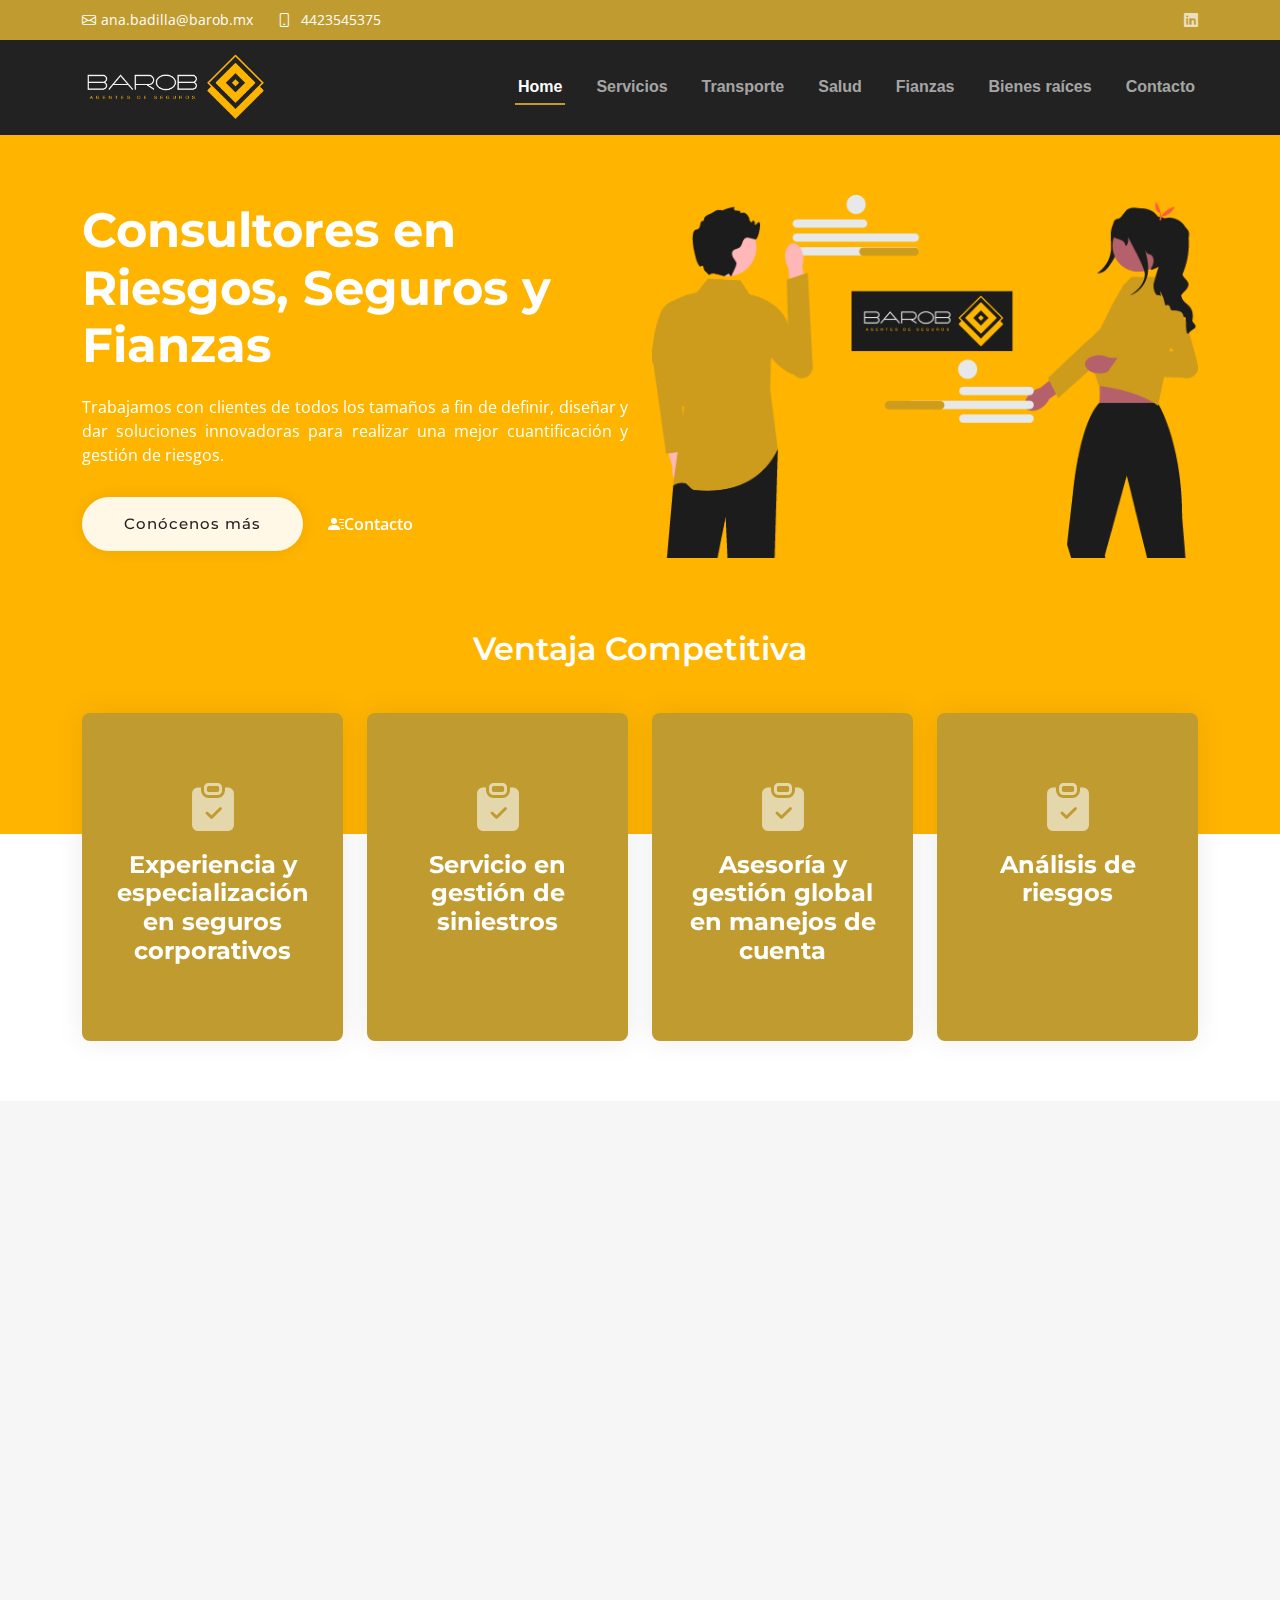
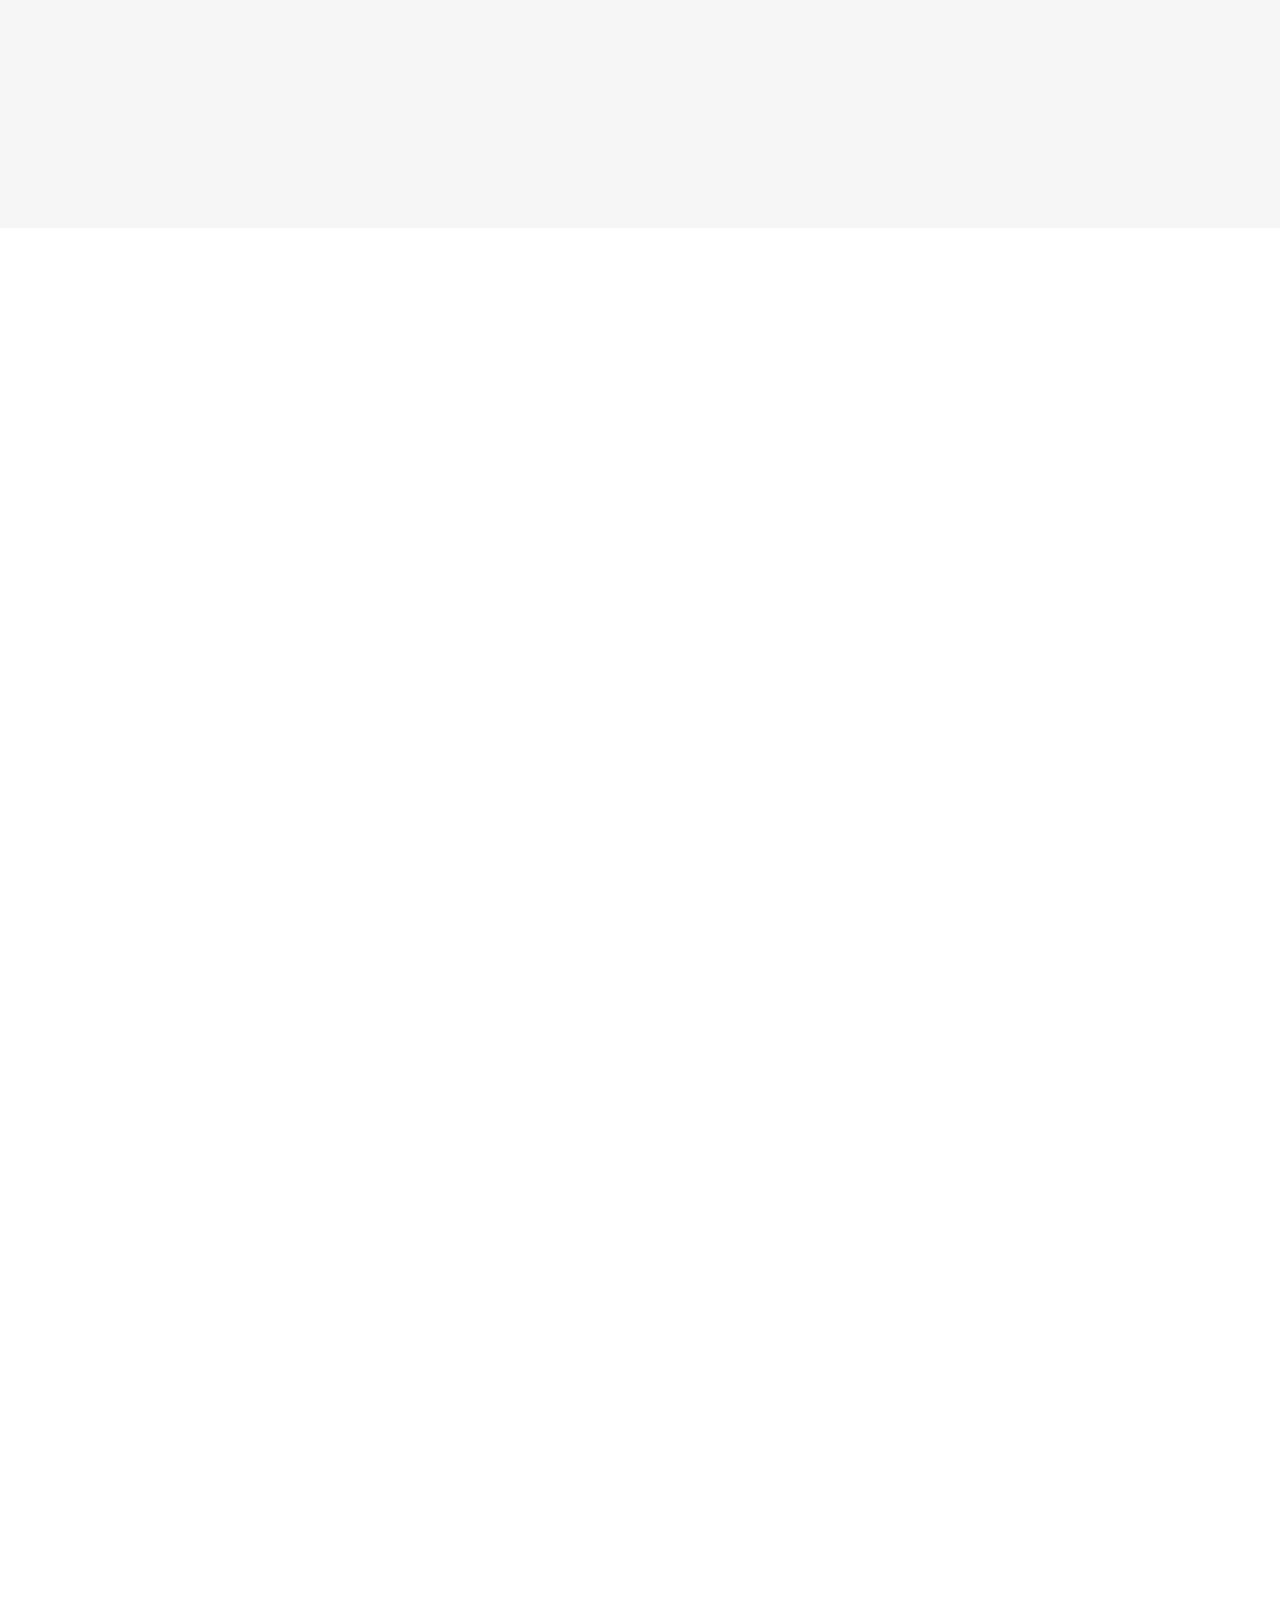
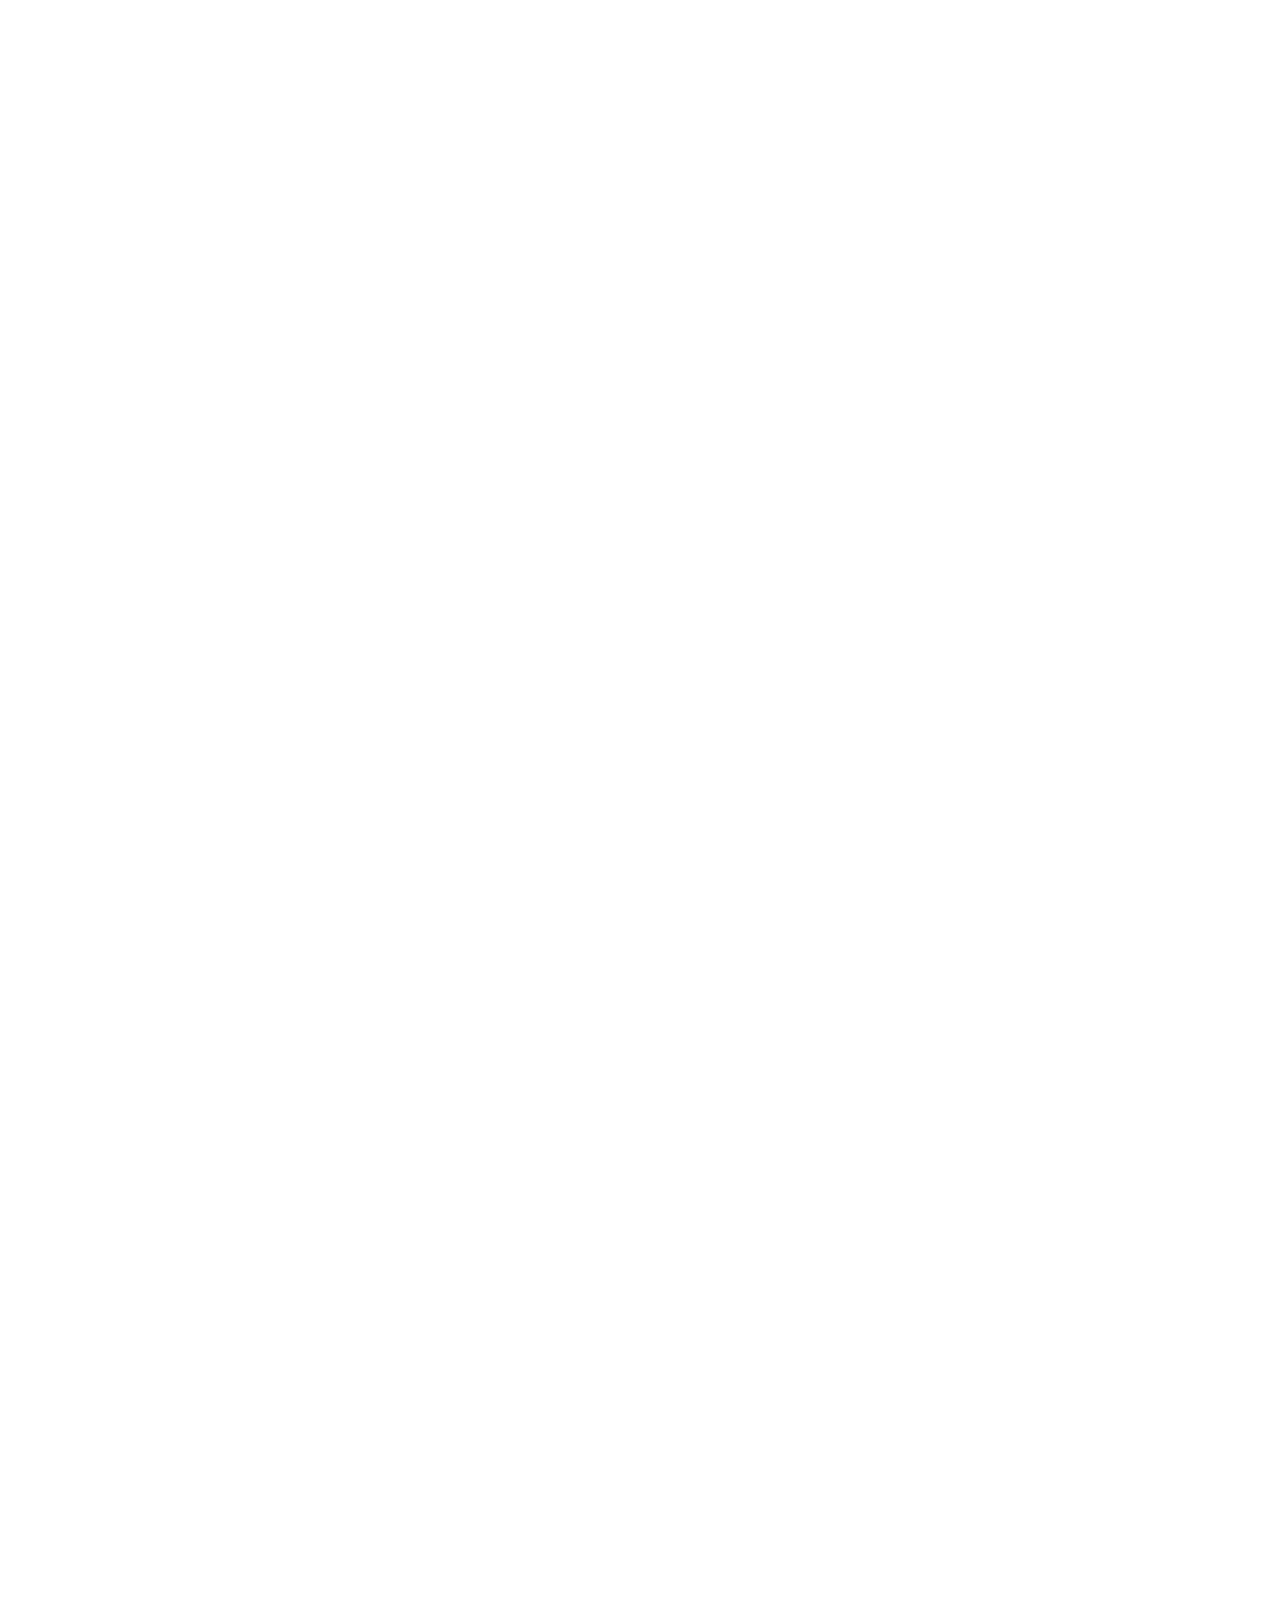
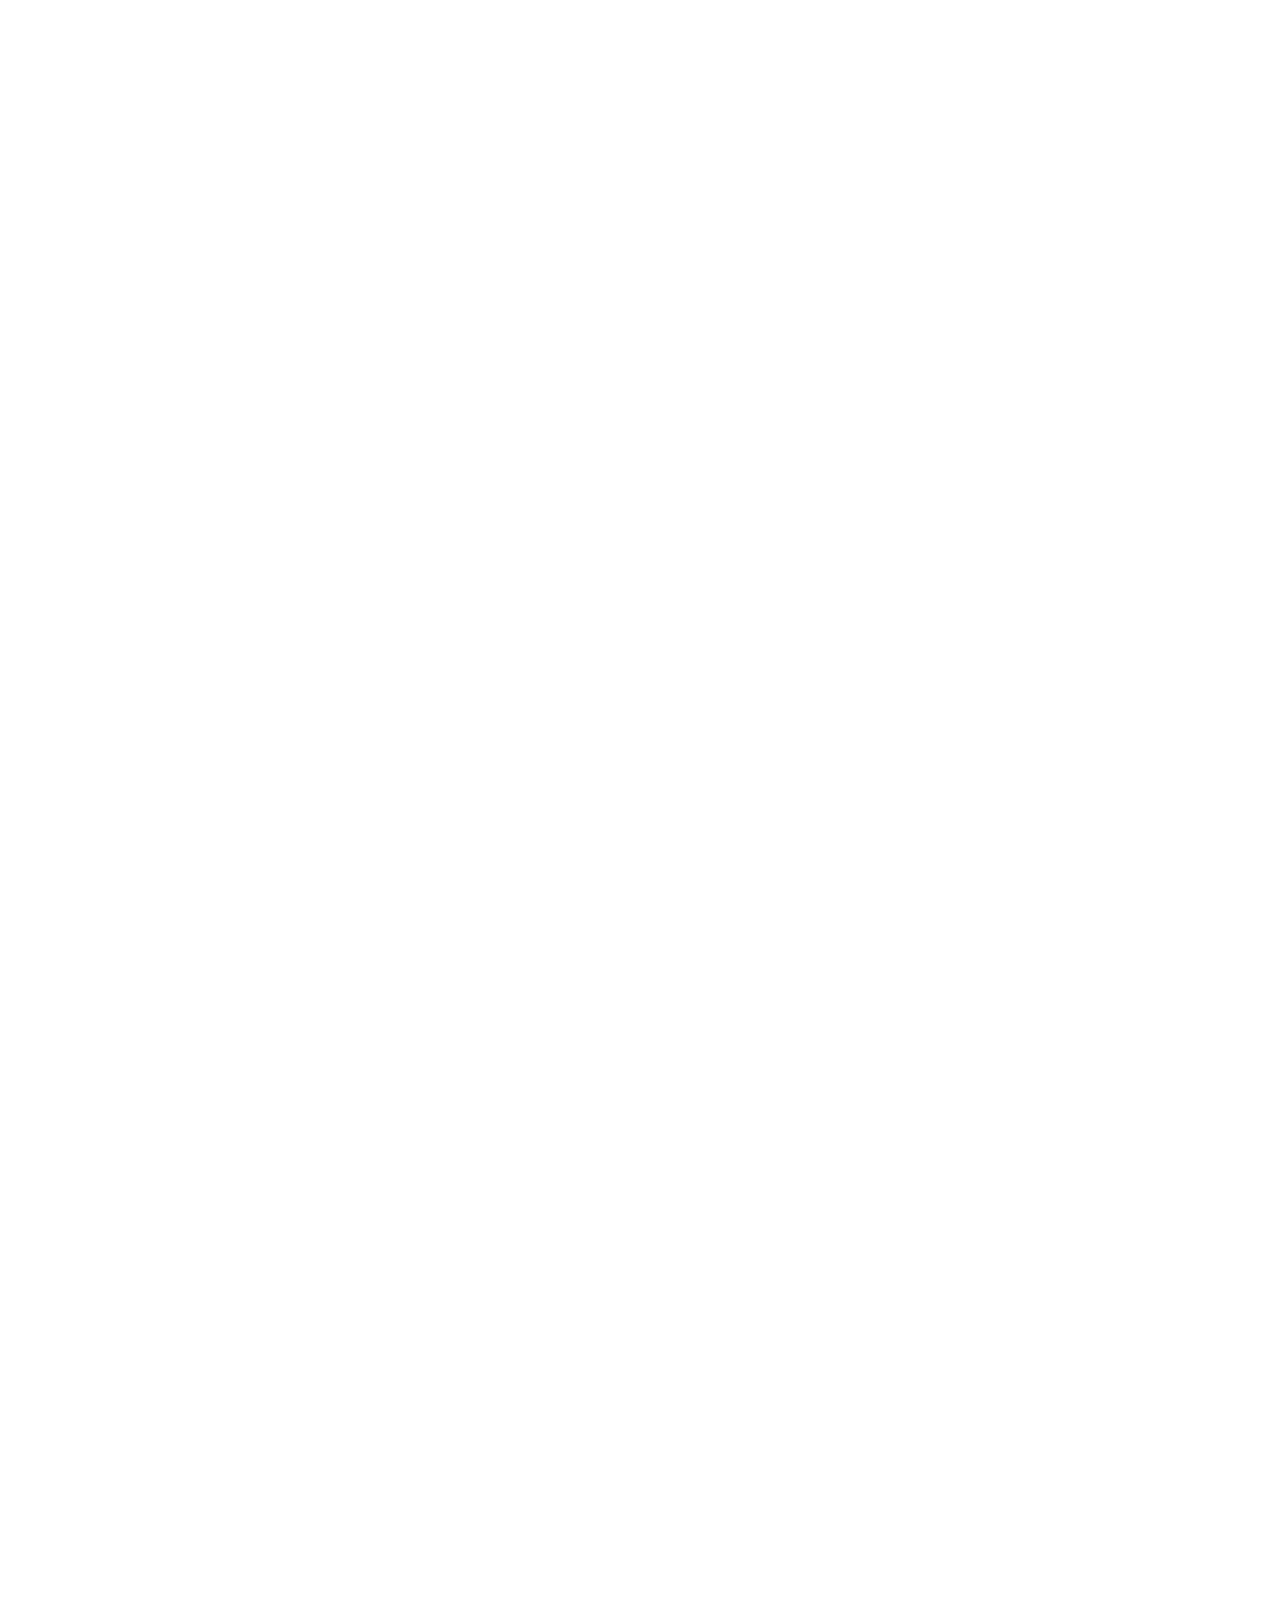
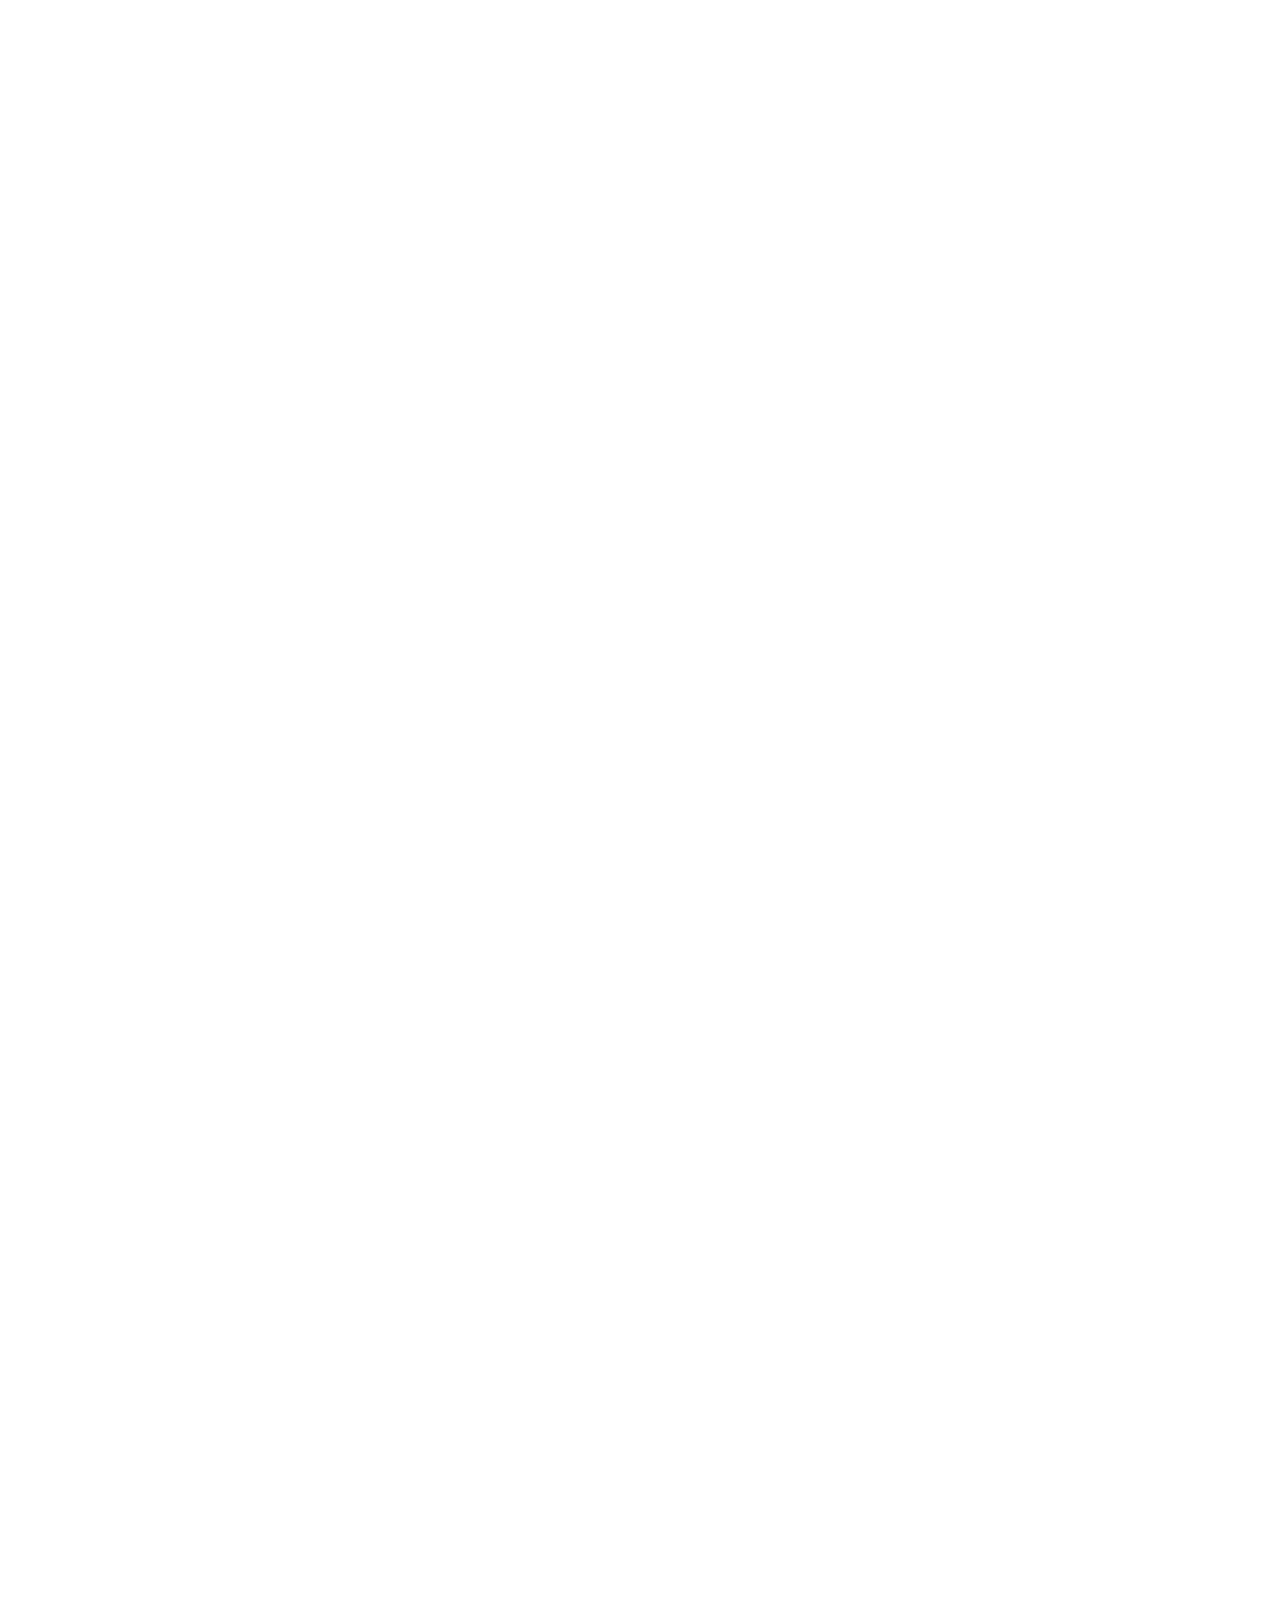
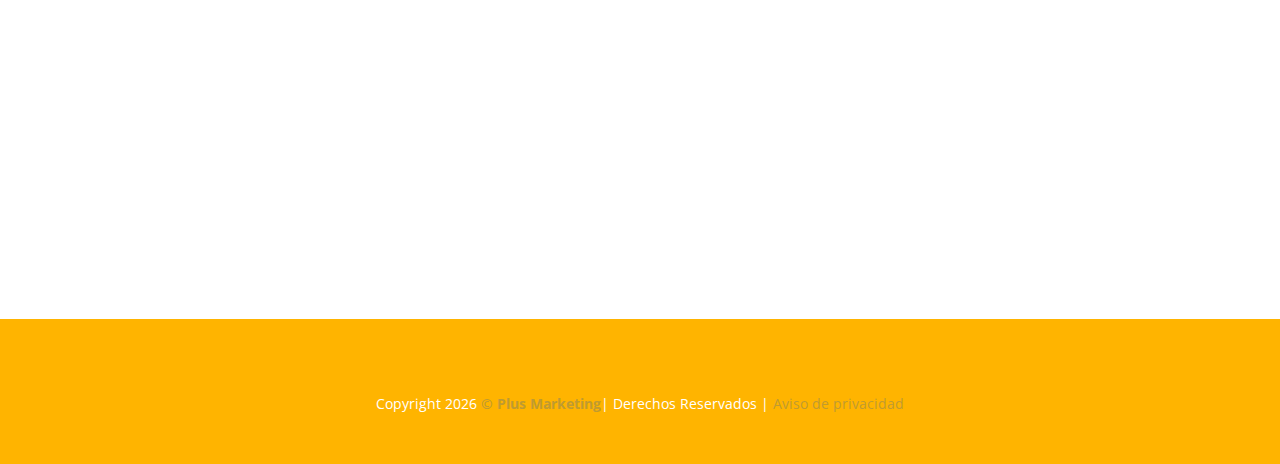
<file: index.html>
<!DOCTYPE html>
<html lang="es">
  <head>
    <meta charset="utf-8" />
    <meta content="width=device-width, initial-scale=1.0" name="viewport" />

    <title>Barob | Agentes de Seguros</title>
    <meta
      content="Consultores en Riesgos, Corredores de Seguros y Fianzas"
      name="description"
    />
    <meta content="Seguros, Fianzas, Corredores de Seguros" name="keywords" />

    <!-- Favicons -->
    <link href="assets/img/barot-favicon.png" rel="icon" />
    <link href="assets/img/barot-apple-favicon.png" rel="apple-touch-icon" />

    <!-- Google Fonts -->
    <link rel="preconnect" href="https://fonts.googleapis.com" />
    <link rel="preconnect" href="https://fonts.gstatic.com" crossorigin />
    <link
      href="https://fonts.googleapis.com/css2?family=Open+Sans:ital,wght@0,300;0,400;0,500;0,600;0,700;1,300;1,400;1,600;1,700&family=Montserrat:ital,wght@0,300;0,400;0,500;0,600;0,700;1,300;1,400;1,500;1,600;1,700&family=Raleway:ital,wght@0,300;0,400;0,500;0,600;0,700;1,300;1,400;1,500;1,600;1,700&display=swap"
      rel="stylesheet"
    />

    <!-- Vendor CSS Files -->
    <link
      href="assets/vendor/bootstrap/css/bootstrap.min.css"
      rel="stylesheet"
    />
    <link
      href="assets/vendor/bootstrap-icons/bootstrap-icons.css"
      rel="stylesheet"
    />
    <link href="assets/vendor/aos/aos.css" rel="stylesheet" />
    <link
      href="assets/vendor/glightbox/css/glightbox.min.css"
      rel="stylesheet"
    />
    <link href="assets/vendor/swiper/swiper-bundle.min.css" rel="stylesheet" />

    <!-- Template Main CSS File -->
    <link href="assets/css/main.css" rel="stylesheet" />

    <!-- =======================================================
  * Template Name: Impact - v1.1.0
  * Template URL: https://bootstrapmade.com/impact-bootstrap-business-website-template/
  * Author: BootstrapMade.com
  * License: https://bootstrapmade.com/license/
  ======================================================== -->
  </head>

  <body>
    <!-- ======= Header ======= -->
    <section id="topbar" class="topbar d-flex align-items-center">
      <div
        class="container d-flex justify-content-center justify-content-md-between"
      >
        <div class="contact-info d-flex align-items-center">
          <i class="bi bi-envelope d-flex align-items-center"
            ><a href="mailto:ana.badilla@barob.mx">ana.badilla@barob.mx</a></i
          >
          <i class="bi bi-phone d-flex align-items-center ms-4"
            ><span><a href="tel:4423545375">4423545375</a> </span></i
          >
        </div>
        <div class="social-links d-none d-md-flex align-items-center">
          <a
            href="https://www.linkedin.com/in/ana-paula-badilla-robledo-55043aa6/"
            target="_blank"
            class="linkedin"
            ><i class="bi bi-linkedin"></i
          ></a>
        </div>
      </div>
    </section>
    <!-- End Top Bar -->

    <header id="header" class="header d-flex align-items-center">
      <div
        class="container-fluid container-xl d-flex align-items-center justify-content-between"
      >
        <a href="index.html" class="logo d-flex align-items-center">
          <!-- Uncomment the line below if you also wish to use an image logo -->
          <img src="assets/img/barot-logo.png" alt="Logotipo de Barot" />
        </a>
        <!-- MENÚ -->
        <nav id="navbar" class="navbar">
          <ul>
            <li><a href="#hero">Home</a></li>
            <li><a href="#services">Servicios</a></li>
            <li><a href="#faq">Transporte</a></li>
            <li><a href="#testimonials">Salud</a></li>
            <li><a href="#about">Fianzas</a></li>
            <li><a href="#bienes-raices-construccion">Bienes raíces</a></li>
            <li><a href="#contact">Contacto</a></li>
          </ul>
        </nav>
        <!-- .navbar -->

        <i class="mobile-nav-toggle mobile-nav-show bi bi-list"></i>
        <i class="mobile-nav-toggle mobile-nav-hide d-none bi bi-x"></i>
      </div>
    </header>
    <!-- End Header -->
    <!-- End Header -->

    <!-- ======= Hero Section ======= -->
    <section id="hero" class="hero">
      <div class="container position-relative">
        <div class="row gy-5" data-aos="fade-in">
          <div
            class="col-lg-6 order-2 order-lg-1 d-flex flex-column justify-content-center text-center text-lg-start"
          >
            <h1>Consultores en Riesgos, <span>Seguros y Fianzas</span></h1>
            <p class="justify-text">
              Trabajamos con clientes de todos los tamaños a fin de definir,
              diseñar y dar soluciones innovadoras para realizar una mejor
              cuantificación y gestión de riesgos.
            </p>
            <div class="d-flex justify-content-center justify-content-lg-start">
              <a href="#about" class="btn-get-started">Conócenos más</a>
              <a
                href="#contact"
                class="btn-watch-video d-flex align-items-center"
                ><i class="bi bi-person-lines-fill"></i><span>Contacto</span></a
              >
            </div>
          </div>
          <div class="col-lg-6 order-1 order-lg-2">
            <!-- Imagen  -->
            <img
              src="assets/img/hero-img.png"
              class="img-fluid"
              alt=""
              data-aos="zoom-out"
              data-aos-delay="100"
            />
          </div>
        </div>
      </div>

      <div class="icon-boxes position-relative">
        <div class="container position-relative">
          <div class="row gy-4 mt-5">
            <div class="section-header section-header-hero">
              <h2>Ventaja Competitiva</h2>
            </div>
            <div
              class="col-xl-3 col-md-6"
              data-aos="fade-up"
              data-aos-delay="100"
            >
              <div class="icon-box">
                <div class="icon">
                  <i class="bi bi-clipboard-check-fill"></i>
                </div>
                <h4 class="title">
                  Experiencia y especialización en seguros corporativos
                </h4>
              </div>
            </div>
            <!--End Icon Box -->

            <div
              class="col-xl-3 col-md-6"
              data-aos="fade-up"
              data-aos-delay="200"
            >
              <div class="icon-box">
                <div class="icon">
                  <i class="bi bi-clipboard-check-fill"></i>
                </div>
                <h4 class="title">Servicio en gestión de siniestros</h4>
              </div>
            </div>
            <!--End Icon Box -->

            <div
              class="col-xl-3 col-md-6"
              data-aos="fade-up"
              data-aos-delay="300"
            >
              <div class="icon-box">
                <div class="icon">
                  <i class="bi bi-clipboard-check-fill"></i>
                </div>
                <h4 class="title">
                  Asesoría y gestión global en manejos de cuenta
                </h4>
              </div>
            </div>
            <!--End Icon Box -->

            <div
              class="col-xl-3 col-md-6"
              data-aos="fade-up"
              data-aos-delay="500"
            >
              <div class="icon-box">
                <div class="icon">
                  <i class="bi bi-clipboard-check-fill"></i>
                </div>
                <h4 class="title">Análisis de riesgos</h4>
              </div>
            </div>
            <!--End Icon Box -->
          </div>
        </div>
      </div>
    </section>
    <!-- End Hero Section -->

    <main id="main">
      <!-- ======= Our Services Section ======= -->
      <section id="services" class="services sections-bg">
        <div class="container" data-aos="fade-up">
          <div class="section-header">
            <h2>Servicios</h2>
            <p>
              A la interacción con cada cliente aportamos una poderosa
              combinación de un capital intelectual profundo, especialización
              específica en la industria, gran experiencia y colaboración.
            </p>
          </div>

          <div
            class="row gy-4 justify-text"
            data-aos="fade-up"
            data-aos-delay="100"
          >
            <div class="col-lg-4 col-md-6">
              <div class="service-item position-relative">
                <div class="icon">
                  <i class="bi bi-arrows-expand"></i>
                </div>
                <h3>
                  Capacidad de negociación y colocación ante las principales
                  aseguradoras y afianzadoras para flotillas y seguros grupales.
                </h3>
              </div>
            </div>
            <!-- End Service Item -->

            <div class="col-lg-4 col-md-6">
              <div class="service-item position-relative">
                <div class="icon">
                  <i class="bi bi-clipboard-data"></i>
                </div>
                <h3>
                  Análisis y priorización de los Riesgos a los que está expuesta
                  su empresa. <br />
                  <br />Identificación de Riesgos ocultos o no previstos.
                </h3>
              </div>
            </div>
            <!-- End Service Item -->

            <div class="col-lg-4 col-md-6">
              <div class="service-item position-relative">
                <div class="icon">
                  <i class="bi bi-calendar2-check"></i>
                </div>
                <h3>
                  Asesoría en la determinación de valores asegurables y sus
                  necesidades de protección. <br />
                  <br />
                  Asesoría especializada y gestión en siniestros.
                </h3>
              </div>
            </div>
            <!-- End Service Item -->
          </div>
        </div>
      </section>
      <!-- End Our Services Section -->

      <!-- ======= Transporte ======= -->
      <section id="faq" class="faq justify-text">
        <div class="container" data-aos="fade-up">
          <div class="section-header">
            <h2>Especialidades</h2>
          </div>

          <div class="row gy-4">
            <div class="col-lg-4">
              <div class="content px-xl-5">
                <i class="bi bi-truck"></i>
                <h3>Transporte</h3>
                <p>
                  Para afrontar los retos de transporte y logística
                  tradicionales y emergentes, nuestro equipo aprovecha los
                  datos, los análisis y la información del mercado para ayudarle
                  a mitigar los riesgos e implementar estrategias de
                  transferencia de riesgos eficaces.
                </p>
              </div>
            </div>

            <div class="col-lg-8">
              <p>
                El seguro de transporte ofrece cobertura de la propiedad del
                asegurado mientras está en tránsito de un lugar a otro. Algunos
                tipos de cobertura de seguros que las empresas deben considerar
                al crear un plan de gestión de riesgos son:
              </p>
              <ul>
                <li>Seguro cibernético</li>
                <li>Seguro de responsabilidad general</li>
                <li>Seguro de compensación a los trabajadores</li>
                <li>
                  Seguro de propiedad: cubre los costes de recuperación en caso
                  de pérdida o daños a la propiedad física, incluidos vehículos,
                  oficinas o inventario, debido a un incendio o una tormenta, o
                  por otras causas.
                </li>
              </ul>
              <p>
                El enfoque más eficaz para la gestión de riesgos dentro del
                sector del transporte requerirá que su empresa tenga una
                cobertura general, como los ejemplos anteriores, así como
                pólizas específicas adaptadas al tipo de carga que transporta y
                a si transporta personas.
              </p>
            </div>
          </div>
        </div>
      </section>
      <!--Transporte -->

      <!-- ======= Seguro de autos ======= -->
      <section id="car" class="faq">
        <div class="container" data-aos="fade-up">
          <div class="row gy-4">
            <div class="col-lg-4">
              <div class="content px-xl-5">
                <i class="bi bi-car-front"></i>
                <h3>Seguro de automóviles Empleado/Empresa Particular</h3>
              </div>
            </div>

            <div class="col-lg-8">
              <p>
                El Seguro de Auto es dinámico y desafiante, requiere alta
                especialización de acuerdo a la línea de negocios. No todas las
                flotillas son iguales, ni requieren las mismas coberturas,
                pensando en ello BAROB ofrece a tu GRUPO las siguientes
                especialidades en Seguro de Automóvil:
              </p>
              <ul>
                <li>Consultoría especializada en el riesgo de automóviles</li>
                <li>
                  PLACEMENT (Negociación de costos, coberturas y condiciones
                  especiales)
                </li>
                <li>Atención telefónica directa 24/7</li>
                <li>Comunicación</li>
                <li>Estadísticas anuales</li>
              </ul>
              <p>
                El enfoque más eficaz para la gestión de riesgos dentro del
                sector del transporte requerirá que su empresa tenga una
                cobertura general, como los ejemplos anteriores, así como
                pólizas específicas adaptadas al tipo de carga que transporta y
                a si transporta personas.
              </p>
            </div>
          </div>
        </div>
      </section>
      <!--Seguro de autos -->

      <!-- ======= Call To Action Section PENDIENTE SI TIENEN VIDEO ======= -->
      <!-- <section id="call-to-action" class="call-to-action">
      <div class="container text-center" data-aos="zoom-out">
        <a href="https://www.youtube.com/watch?v=LXb3EKWsInQ" class="glightbox play-btn"></a>
        <h3>Call To Action</h3>
        <p> Duis aute irure dolor in reprehenderit in voluptate velit esse cillum dolore eu fugiat nulla pariatur. Excepteur sint occaecat cupidatat non proident, sunt in culpa qui officia deserunt mollit anim id est laborum.</p>
        <a class="cta-btn" href="#">Call To Action</a>
      </div>
    </section> -->

      <!-- End Call To Action Section -->

      <!-- ======= Testimonials Section ======= -->
      <section id="testimonials" class="testimonials">
        <div class="container" data-aos="fade-up">
          <div class="section-header">
            <h2>Beneficios de Salud y vida</h2>
            <h3 class="pt-4 pb-4">Servicios:</h3>
            <div class="row gy- testimonials-services">
              <div class="col-lg-4 col-md-4">
                <ul>
                  <li>Análisis de riesgos y exposición</li>
                  <li>Soluciones de financiamiento de riesgos</li>
                  <li>Análisis y control de siniestralidad</li>
                </ul>
              </div>
              <div class="col-lg-4 col-md-4">
                <ul>
                  <li>Programa de contención de costos</li>
                  <li>Asistencia y manejo de reclamaciones</li>
                  <li>Centro especializado de soporte</li>
                </ul>
              </div>
              <div class="col-lg-4 col-md-4">
                <ul>
                  <li>Flexibilidad a procesos y sistemas</li>
                  <li>Acuerdo de servicio</li>
                  <li>
                    Programas de prevención (diseño e implementación de salud y
                    bienestar)
                  </li>
                </ul>
              </div>
            </div>
          </div>

          <div class="slides-3 swiper" data-aos="fade-up" data-aos-delay="100">
            <div class="swiper-wrapper">
              <div class="swiper-slide">
                <div class="testimonial-wrap">
                  <div class="testimonial-item">
                    <div class="d-flex align-items-center">
                      <div>
                        <h3>Diseño de Beneficios</h3>
                      </div>
                    </div>
                    <i class="bi bi-arrow-right-square-fill"></i>
                    <ul>
                      <li>Beneficios flexibles</li>
                      <li>Cobertura y elegibilidad</li>
                      <li>Costos compartidos</li>
                      <li>Beneficios voluntarios</li>
                    </ul>
                  </div>
                </div>
              </div>
              <!-- End testimonial item -->

              <div class="swiper-slide">
                <div class="testimonial-wrap">
                  <div class="testimonial-item">
                    <div class="d-flex align-items-center">
                      <div>
                        <h3>Entrega</h3>
                      </div>
                    </div>
                    <i class="bi bi-arrow-right-square-fill"></i>
                    <ul>
                      <li>Administración</li>
                      <li>Corretaje Nacional</li>
                      <li>Consumismo</li>
                      <li>Gestión de proveedores</li>
                    </ul>
                  </div>
                </div>
              </div>
              <!-- End testimonial item -->

              <div class="swiper-slide">
                <div class="testimonial-wrap">
                  <div class="testimonial-item">
                    <div class="d-flex align-items-center">
                      <div>
                        <h3>Finanzas</h3>
                      </div>
                    </div>
                    <i class="bi bi-arrow-right-square-fill"></i>

                    <ul>
                      <li>Negociación de seguros y proveedor</li>
                      <li>Auto aseguramiento</li>
                      <li>Pooling multinacional</li>
                    </ul>
                  </div>
                </div>
              </div>
              <!-- End testimonial item -->

              <div class="swiper-slide">
                <div class="testimonial-wrap">
                  <div class="testimonial-item">
                    <div class="d-flex align-items-center">
                      <div>
                        <h3>Gestión de riesgos</h3>
                      </div>
                    </div>
                    <i class="bi bi-arrow-right-square-fill"></i>

                    <ul>
                      <li>Wellness y prevención</li>
                      <li>Gestión de morbilidad</li>
                      <li>Gestión de casos de alto costo</li>
                      <li>Gestión de ausentismo</li>
                    </ul>
                  </div>
                </div>
              </div>
              <!-- End testimonial item -->
            </div>
            <div class="swiper-pagination"></div>
          </div>
        </div>
      </section>
      <!-- End Testimonials Section -->

      <!-- ======= About Us Section   ======= -->
      <section id="about" class="about justify-text">
        <div class="container" data-aos="fade-up">
          <div class="section-header">
            <h2>Fianzas</h2>
          </div>

          <div class="row gy-4">
            <div class="col-lg-6">
              <img
                src="assets/img/about.jpg"
                class="img-fluid rounded-4 mb-4"
                alt="Sobre Barob"
              />
              <p>
                El competitivo mercado actual exige la certeza de las
                <strong>promesas contractuales,</strong> la atención constante a
                la
                <strong
                  >reducción de costes y el aumento del capital
                  circulante.</strong
                >
                Nuestros especialistas proporcionan a las organizaciones
                <strong
                  >servicios innovadores de asesoramiento de fianzas</strong
                >
                para respaldar sus objetivos de crecimiento y resiliencia
                empresarial.
              </p>
              <p>
                Las <strong>garantías de caución</strong> , incluidas las
                soluciones bancarias, ofrecen la ventaja de liberar efectivo o
                preservar la capacidad del banco, y pueden resultar en ahorros
                de costes materiales en comparación con las cartas de crédito
                bancarias. .
              </p>
              <p>
                El <strong>equipo de especialistas en fianzas</strong> puede
                ayudar a las empresas a implementar
                <strong
                  >estrategias y soluciones para liberar capacidad crediticia y
                  mitigar los riesgos financieros</strong
                >
                .
              </p>
              <p>
                Aprovechamos nuestros conocimientos dentro del sector, junto con
                nuestra experiencia, para desarrollar
                <strong>soluciones de garantía únicas</strong> en diferentes
                sectores y regiones. También
                <strong
                  >respaldamos el crecimiento rentable de su negocio</strong
                >
                yendo más allá de su balance general para explorar soluciones
                personalizadas basadas en sus activos subyacentes.
              </p>
            </div>
            <div class="col-lg-6">
              <div class="content ps-0 ps-lg-5">
                <p class="fst-italic">
                  Las <strong>fianzas de garantía</strong> también se pueden
                  utilizar como garantía de pago (permitida) y son de naturaleza
                  regulatoria o comercial/contractual. Entre aquellas que son de
                  naturaleza regulatoria se incluyen:
                </p>
                <ul class="font-14">
                  <li>
                    <i class="bi bi-check-circle-fill"></i>Garantías requeridas
                    por el gobierno en relación con un proyecto de construcción,
                    es decir, carreteras, aeropuertos, puertos, o tren.
                  </li>
                  <li>
                    <i class="bi bi-check-circle-fill"></i>Garantías exigidas
                    por los importadores a favor de una autoridad aduanera para
                    garantizar el pago de impuestos y derechos. .
                  </li>
                  <li>
                    <i class="bi bi-check-circle-fill"></i> Garantías necesarias
                    para el cuidado adecuado de las tierras públicas al extraer
                    o explotar los recursos naturales.
                  </li>
                  <li>
                    <i class="bi bi-check-circle-fill"></i> Garantías necesarias
                    para el cuidado adecuado de las tierras públicas al extraer
                    o explotar los recursos naturales.
                  </li>
                  <li>
                    <i class="bi bi-check-circle-fill"></i> Pago de garantías
                    relacionadas con disputas legales con un gobierno sobre una
                    evaluación fiscal.
                  </li>
                  <li>
                    <i class="bi bi-check-circle-fill"></i>Los bonos de litigio
                    que cubren el recurso de multas, sanciones o daños derivados
                    de disputas legales por competencia desleal en el mercado.
                  </li>
                </ul>
                <p>
                  Los bonos no reglamentarios se emiten como
                  <strong>garantía contractual o de pago</strong> para cumplir
                  con las obligaciones contractuales o de pago. La fianza de
                  garantía actúa como garantía de terceros.
                </p>

                <div class="position-relative mt-4">
                  <img
                    src="assets/img/about-2.jpg"
                    class="img-fluid rounded-4"
                    alt="Barob explicación de servicios de fianzas"
                  />
                </div>
              </div>
            </div>
          </div>
          <div class="row gy-4 pt-4">
            <div class="col-lg-6">
              <p class="fst-italic">
                La <strong>fianza de garantía</strong> permite a una empresa
                participar en contratos que requieren garantías contingentes de
                terceros. También puede ayudar a mejorar la posición de liquidez
                de una empresa, ya que las fianzas de garantía quedan fuera del
                balance general y, por lo tanto, no utilizan servicios de
                préstamo. La fianza de garantía puede mejorar aún más las
                posiciones de liquidez, ya que los bonos se pueden contabilizar
                en lugar de los pagos de capital.
              </p>
            </div>
            <div class="col-lg-6 font-14">
              <p>
                Muchas empresas hacen uso de la fianza de garantía, como, por
                ejemplo, las de:
              </p>
              <ul class="list-none">
                <li>La construcción</li>
                <li>El sector energético</li>
                <li>Alimentación y bebidas</li>
                <li>Venta al por menor</li>
                <li>Fabricación</li>
                <li>Comunicación, medios de comunicación y tecnología</li>
                <li>Instituciones financieras</li>
                <li>Minería</li>
              </ul>
            </div>
          </div>
        </div>
      </section>
      <!-- End About Us Section -->

      <!-- ======= Bienes Raíces ======= -->
      <section id="bienes-raices" class="faq justify-text">
        <div class="container" data-aos="fade-up">
          <div class="row gy-4">
            <div class="col-lg-4">
              <div class="content px-xl-5">
                <i class="bi bi-house-heart-fill"></i>
                <h3>Bienes raíces</h3>
              </div>
            </div>

            <div class="col-lg-8">
              <p>Estos riesgos se incluyen:</p>
              <ul>
                <li>
                  Las fluctuaciones de valor vinculadas a las condiciones
                  macroeconómicas impredecibles.
                </li>
                <li>Los desastres naturales.</li>
                <li>Las catástrofes provocadas por el ser humano.</li>
                <li>
                  Los daños materiales que tienen lugar de forma repentina o
                  gradual.
                </li>
              </ul>
              <p>
                Otros riesgos, como los conflictos sociopolíticos, el terrorismo
                y la inestabilidad económica.
              </p>
            </div>
          </div>
        </div>
      </section>
      <!--Bienes Raíces -->

      <!-- ======= Construcción ======= -->
      <section id="construccion" class="faq justify-text">
        <div class="container" data-aos="fade-up">
          <div class="row gy-4">
            <div class="col-lg-4">
              <div class="content px-xl-5">
                <i class="bi bi-hammer"></i>
                <h3>Construcción</h3>
              </div>
            </div>

            <div class="col-lg-8">
              <p>
                Los riesgos del sector de la construcción suelen dividirse en
                las siguientes categorías:
              </p>
              <ul>
                <li>
                  Daños físicos: fenómenos meteorológicos extremos, incendios,
                  explosiones, vandalismo y robo.
                </li>
                <li>
                  Riesgos de terceros: lesiones, daños a la propiedad de
                  terceros e impacto medioambiental.
                </li>
                <li>
                  Diseño: errores, retrasos y solicitudes de cambio repentinas
                  de partes interesadas.
                </li>
                <li>
                  Factores externos: normativas, leyes fiscales, variables
                  macroeconómicas y opinión pública negativa.
                </li>
                <li>
                  Cumplimiento: permisos caducados y documentos incompletos o
                  presentados incorrectamente enviados a las autoridades
                  locales.
                </li>
                <li>
                  Gestión de proyectos y cuestiones organizativas: inexperiencia
                  del personal, problemas de la cadena de suministro, riesgos
                  para la seguridad, conflictos de programación, retrasos y
                  excesos de costes.
                </li>
                <li>
                  Obligaciones contractuales: no alcanzar el nivel de calidad
                  esperado y uso de materiales inadecuados.
                </li>
              </ul>
            </div>
          </div>
        </div>
      </section>
      <!--Construcción -->

      <!-- ======= Bienes y construcción   ======= -->
      <section id="bienes-raices-construccion" class="about justify-text">
        <div class="container" data-aos="fade-up">
          <div class="section-header">
            <h2>Bienes raíces y construcción</h2>
          </div>

          <div class="row gy-4">
            <div class="col-lg-6">
              <img
                src="assets/img/bienes-raices.jpg"
                class="img-fluid rounded-4 mb-4"
                alt=""
              />
              <p>
                La protección debe de considerarse más allá de los estándares
                básicos (por ejemplo, disposiciones para incendios, tormentas de
                granizo, tornados, daños causados por el viento, vandalismo y
                robo de activos comerciales no líquidos) y que contemple
                circunstancias extraordinarias:
              </p>
              <ul>
                <li>
                  Fenómenos meteorológicos extremos (por ejemplo, inundaciones,
                  terremotos, huracanes y corrimientos de tierra o flujos de
                  lodo)
                </li>
                <li>Robo de efectivo</li>
                <li>Pérdida de ingresos por alquiler</li>
                <li>Terrorismo</li>
                <li>Delitos financieros</li>
                <li>Riesgos políticos</li>
              </ul>
            </div>
            <div class="col-lg-6">
              <div class="content ps-0 ps-lg-5">
                <p class="fst-italic">
                  De manera similar, una política de responsabilidad general,
                  como su propio nombre indica, puede ser amplia; sin embargo,
                  puede no ser suficiente para proteger los intereses de la
                  propiedad por completo. Las disposiciones sobre las
                  obligaciones adicionales que debe considerar incluyen:
                </p>
                <ul>
                  <li>
                    <i class="bi bi-check-circle-fill"></i>Directivos y
                    administradores
                  </li>
                  <li>
                    <i class="bi bi-check-circle-fill"></i>Errores y omisiones
                  </li>
                  <li>
                    <i class="bi bi-check-circle-fill"></i>Daños
                    medioambientales
                  </li>
                  <li>
                    <i class="bi bi-check-circle-fill"></i>Lesiones (A usted y a
                    sus empleados)
                  </li>
                </ul>
                <div class="position-relative mt-4">
                  <img
                    src="assets/img/construccion.jpg"
                    class="img-fluid rounded-4"
                    alt=""
                  />
                </div>
              </div>
            </div>
          </div>
        </div>
      </section>
      <!-- End About Us Section -->

      <!-- ======= Hombre clave y socio ======= -->
      <section id="hombre-clave" class="faq">
        <div class="container" data-aos="fade-up">
          <div class="row gy-4">
            <div class="col-lg-4">
              <div class="content px-xl-5">
                <i class="bi bi-house-heart-fill"></i>
                <h3>Hombre clave y socio</h3>
              </div>
            </div>

            <div class="col-lg-8">
              <p>
                Considerado para personal de confianza o de alto valor en la
                empresa, para mitigar los riesgos de accidentes, fallecimiento o
                perdida con beneficio fiscal y recuperación de capital a termino
                de póliza
              </p>
              <ul>
                <li>Artículo 27 LISR</li>
                <li>Artículo 51 LISR</li>
              </ul>
            </div>
          </div>
        </div>
      </section>
      <!--Bienes Raíces -->

      <!-- ======= Contact Section ======= -->
      <section id="contact" class="contact">
        <div class="container" data-aos="fade-up">
          <div class="section-header">
            <h2>Contacto</h2>
            <p>Prevención y acción ante los riesgos</p>
          </div>

          <div class="row gx-lg-0 gy-4">
            <div class="col-lg-4">
              <div
                class="info-container d-flex flex-column align-items-center justify-content-center"
              >
                <div class="info-item d-flex">
                  <i class="bi bi-geo-alt flex-shrink-0"></i>
                  <div>
                    <h4>Ubicación:</h4>
                    <p>
                      <a
                        href="https://www.google.com/maps?q=Bernardo+Quintana+300,+Col.+Centro+Sur.+Quer%C3%A9taro+Qro.+CP.+76090&um=1&ie=UTF-8&sa=X&ved=2ahUKEwjalu_d4bj6AhVAkWoFHZflAkYQ_AUoAXoECAEQAw"
                      >
                        Bernardo Quintana 300, Col. Centro Sur. Querétaro Qro.
                        CP. 76090</a
                      >
                    </p>
                  </div>
                </div>
                <!-- End Info Item -->

                <div class="info-item d-flex">
                  <i class="bi bi-envelope flex-shrink-0"></i>
                  <div>
                    <h4>Email:</h4>
                    <p>
                      <a href="ana.badilla@barob.mx">ana.badilla@barob.mx</a>
                    </p>
                  </div>
                </div>
                <!-- End Info Item -->

                <div class="info-item d-flex">
                  <i class="bi bi-phone flex-shrink-0"></i>
                  <div>
                    <h4>Teléfono:</h4>
                    <p><a href="tel:4423545375">4423545375</a></p>
                  </div>
                </div>
                <!-- End Info Item -->
              </div>
            </div>

            <div class="col-lg-8">
              <form
                action="forms/contact.php"
                method="post"
                role="form"
                class="php-email-form"
              >
                <div class="row">
                  <div class="col-md-6 form-group">
                    <input
                      type="text"
                      name="name"
                      class="form-control"
                      id="name"
                      placeholder="Tu nombre"
                      required
                    />
                  </div>
                  <div class="col-md-6 form-group mt-3 mt-md-0">
                    <input
                      type="email"
                      class="form-control"
                      name="email"
                      id="email"
                      placeholder="Tu Email"
                      required
                    />
                  </div>
                </div>
                <div class="form-group mt-3">
                  <input
                    type="text"
                    class="form-control"
                    name="subject"
                    id="subject"
                    placeholder="Asunto"
                    required
                  />
                </div>
                <div class="form-group mt-3">
                  <textarea
                    class="form-control"
                    name="message"
                    rows="7"
                    placeholder="Mensaje"
                    required
                  ></textarea>
                </div>
                <div class="my-3">
                  <div class="loading">Cargando</div>
                  <div class="error-message"></div>
                  <div class="sent-message">Mensaje enviado.</div>
                </div>
                <div class="text-center">
                  <button type="submit">Enviar mensaje</button>
                </div>
              </form>
            </div>
            <!-- End Contact Form -->
          </div>
        </div>
      </section>
      <!-- End Contact Section -->
    </main>
    <!-- End #main -->

    <!-- ======= Footer ======= -->
    <footer id="footer" class="footer">
      <div class="container mt-4">
        <div class="copyright">
          Copyright
          <script type="text/JavaScript">

            document.write(new Date().getFullYear());
          </script>
          <strong
            ><span
              ><a href="https://www.plusmarketing.mx" target="_blank"
                >&copy; Plus Marketing</a
              ></span
            ></strong
          >| Derechos Reservados |
          <a href="aviso-de-privacidad.pdf" target="_blank"
            >Aviso de privacidad</a
          >
        </div>
      </div>
    </footer>
    <!-- End Footer -->
    <!-- End Footer -->

    <a
      href="#"
      class="scroll-top d-flex align-items-center justify-content-center"
      ><i class="bi bi-arrow-up-short"></i
    ></a>

    <div id="preloader"></div>

    <!-- Vendor JS Files -->
    <script src="assets/vendor/bootstrap/js/bootstrap.bundle.min.js"></script>
    <script src="assets/vendor/aos/aos.js"></script>
    <script src="assets/vendor/glightbox/js/glightbox.min.js"></script>
    <script src="assets/vendor/purecounter/purecounter_vanilla.js"></script>
    <script src="assets/vendor/swiper/swiper-bundle.min.js"></script>
    <script src="assets/vendor/isotope-layout/isotope.pkgd.min.js"></script>
    <script src="assets/vendor/php-email-form/validate.js"></script>

    <!-- Template Main JS File -->
    <script src="assets/js/main.js"></script>
  </body>
</html>
</file>
<file: assets/css/main.css>
/**
* Template Name: Impact - v1.1.0
* Template URL: https://bootstrapmade.com/impact-bootstrap-business-website-template/
* Author: BootstrapMade.com
* License: https://bootstrapmade.com/license/
*/

/*--------------------------------------------------------------
# Set main reusable colors and fonts using CSS variables
# Learn more about CSS variables at https://developer.mozilla.org/en-US/docs/Web/CSS/Using_CSS_custom_properties
--------------------------------------------------------------*/
/* Fonts */
:root {
  --font-default: 'Open Sans', system-ui, -apple-system, 'Segoe UI', Roboto,
    'Helvetica Neue', Arial, 'Noto Sans', 'Liberation Sans', sans-serif,
    'Apple Color Emoji', 'Segoe UI Emoji', 'Segoe UI Symbol', 'Noto Color Emoji';
  --font-primary: 'Montserrat', sans-serif;
  --font-secondary: 'Poppins', sans-serif;
}

/* Colors */
:root {
  --color-default: #222222;
  --color-primary: #ffb400;
  --color-secondary: #bf9b30;
}

/* Smooth scroll behavior */
:root {
  scroll-behavior: smooth;
}

/*--------------------------------------------------------------
# General
--------------------------------------------------------------*/
body {
  font-family: var(--font-default);
  color: var(--color-default);
}

a {
  color: var(--color-secondary);
  text-decoration: none;
}

a:hover {
  color: #8d6f28;
  text-decoration: none;
}

h1,
h2,
h3,
h4,
h5,
h6 {
  font-family: var(--font-primary);
}

/*--------------------------------------------------------------
# Sections & Section Header
--------------------------------------------------------------*/
section {
  padding: 60px 0;
  overflow: hidden;
}

.sections-bg {
  background-color: #f6f6f6;
}

.section-header {
  text-align: center;
  padding-bottom: 60px;
}

.section-header h2 {
  font-size: 32px;
  font-weight: 600;
  margin-bottom: 20px;
  padding-bottom: 20px;
  position: relative;
}

.section-header h2:after {
  content: '';
  position: absolute;
  display: block;
  width: 50px;
  height: 3px;
  background: var(--color-primary);
  left: 0;
  right: 0;
  bottom: 0;
  margin: auto;
}

.section-header p {
  margin-bottom: 0;
  color: #6f6f6f;
}

/*--------------------------------------------------------------
# Scroll top button
--------------------------------------------------------------*/
.scroll-top {
  position: fixed;
  visibility: hidden;
  opacity: 0;
  right: 15px;
  bottom: -15px;
  z-index: 99999;
  background: var(--color-secondary);
  width: 44px;
  height: 44px;
  border-radius: 50px;
  transition: all 0.4s;
}

.scroll-top i {
  font-size: 24px;
  color: #fff;
  line-height: 0;
}

.scroll-top:hover {
  background: var(--color-primary);
  color: #fff;
}

.scroll-top.active {
  visibility: visible;
  opacity: 1;
  bottom: 15px;
}

/*--------------------------------------------------------------
# Preloader
--------------------------------------------------------------*/
#preloader {
  position: fixed;
  inset: 0;
  z-index: 999999;
  overflow: hidden;
  background: #fff;
  transition: all 0.6s ease-out;
}

#preloader:before {
  content: '';
  position: fixed;
  top: calc(50% - 30px);
  left: calc(50% - 30px);
  border: 6px solid #fff;
  border-color: var(--color-primary) transparent var(--color-primary)
    transparent;
  border-radius: 50%;
  width: 60px;
  height: 60px;
  -webkit-animation: animate-preloader 1.5s linear infinite;
  animation: animate-preloader 1.5s linear infinite;
}

@-webkit-keyframes animate-preloader {
  0% {
    transform: rotate(0deg);
  }

  100% {
    transform: rotate(360deg);
  }
}

@keyframes animate-preloader {
  0% {
    transform: rotate(0deg);
  }

  100% {
    transform: rotate(360deg);
  }
}

/*--------------------------------------------------------------
# Disable aos animation delay on mobile devices
--------------------------------------------------------------*/
@media screen and (max-width: 768px) {
  [data-aos-delay] {
    transition-delay: 0 !important;
  }
}

/*--------------------------------------------------------------
# Header
--------------------------------------------------------------*/
.topbar {
  background: var(--color-secondary);
  height: 40px;
  font-size: 14px;
  transition: all 0.5s;
  color: #fff;
  padding: 0;
}

.topbar .contact-info i {
  font-style: normal;
  color: #fff;
  line-height: 0;
}

.topbar .contact-info i a,
.topbar .contact-info i span {
  padding-left: 5px;
  color: #fff;
}

@media (max-width: 575px) {
  .topbar .contact-info i a,
  .topbar .contact-info i span {
    font-size: 13px;
  }
}

.topbar .contact-info i a {
  line-height: 0;
  transition: 0.3s;
}

.topbar .contact-info i a:hover {
  color: #fff;
  text-decoration: underline;
}

.topbar .social-links a {
  color: rgba(255, 255, 255, 0.7);
  line-height: 0;
  transition: 0.3s;
  margin-left: 20px;
}

.topbar .social-links a:hover {
  color: #fff;
}

.header {
  transition: all 0.5s;
  z-index: 997;
  height: 95px;
  background-color: var(--color-default);
}

.header.sticked {
  position: fixed;
  top: 0;
  right: 0;
  left: 0;
  height: 70px;
  box-shadow: 0px 2px 20px rgba(0, 0, 0, 0.1);
}

.header .logo img {
  max-height: 75px;
  margin-right: 6px;
}

.sticked-header-offset {
  margin-top: 70px;
}

section {
  scroll-margin-top: 70px;
}

/*--------------------------------------------------------------
# Desktop Navigation
--------------------------------------------------------------*/
@media (min-width: 1280px) {
  .navbar {
    padding: 0;
  }

  .navbar ul {
    margin: 0;
    padding: 0;
    display: flex;
    list-style: none;
    align-items: center;
  }

  .navbar li {
    position: relative;
  }

  .navbar > ul > li {
    white-space: nowrap;
    padding: 10px 0 10px 28px;
  }

  .navbar a,
  .navbar a:focus {
    display: flex;
    align-items: center;
    justify-content: space-between;
    padding: 0 3px;
    font-family: var(--font-secondary);
    font-size: 16px;
    font-weight: 600;
    color: rgba(255, 255, 255, 0.6);
    white-space: nowrap;
    transition: 0.3s;
    position: relative;
  }

  .navbar a i,
  .navbar a:focus i {
    font-size: 12px;
    line-height: 0;
    margin-left: 5px;
  }

  .navbar > ul > li > a:before {
    content: '';
    position: absolute;
    width: 100%;
    height: 2px;
    bottom: -6px;
    left: 0;
    background-color: var(--color-secondary);
    visibility: hidden;
    width: 0px;
    transition: all 0.3s ease-in-out 0s;
  }

  .navbar a:hover:before,
  .navbar li:hover > a:before,
  .navbar .active:before {
    visibility: visible;
    width: 100%;
  }

  .navbar a:hover,
  .navbar .active,
  .navbar .active:focus,
  .navbar li:hover > a {
    color: #fff;
  }
}

@media (min-width: 1280px) and (max-width: 1366px) {
  .navbar .dropdown .dropdown ul {
    left: -90%;
  }

  .navbar .dropdown .dropdown:hover > ul {
    left: -100%;
  }
}

@media (min-width: 1280px) {
  .mobile-nav-show,
  .mobile-nav-hide {
    display: none;
  }
}

/*--------------------------------------------------------------
# Mobile Navigation
--------------------------------------------------------------*/
@media (max-width: 1279px) {
  .navbar {
    position: fixed;
    top: 0;
    right: -100%;
    width: 100%;
    max-width: 400px;
    bottom: 0;
    transition: 0.3s;
    z-index: 9997;
  }

  .navbar ul {
    position: absolute;
    inset: 0;
    padding: 50px 0 10px 0;
    margin: 0;
    background: var(--color-default);
    overflow-y: auto;
    transition: 0.3s;
    z-index: 9998;
  }

  .navbar a,
  .navbar a:focus {
    display: flex;
    align-items: center;
    justify-content: space-between;
    padding: 10px 20px;
    font-family: var(--font-primary);
    font-size: 15px;
    font-weight: 600;
    color: rgba(255, 255, 255, 0.7);
    white-space: nowrap;
    transition: 0.3s;
  }

  .navbar a i,
  .navbar a:focus i {
    font-size: 12px;
    line-height: 0;
    margin-left: 5px;
  }

  .navbar a:hover,
  .navbar .active,
  .navbar .active:focus,
  .navbar li:hover > a {
    color: #fff;
  }

  .mobile-nav-show {
    color: rgba(255, 255, 255, 0.6);
    font-size: 28px;
    cursor: pointer;
    line-height: 0;
    transition: 0.5s;
    z-index: 9999;
    margin-right: 10px;
  }

  .mobile-nav-hide {
    color: #fff;
    font-size: 32px;
    cursor: pointer;
    line-height: 0;
    transition: 0.5s;
    position: fixed;
    right: 20px;
    top: 20px;
    z-index: 9999;
  }

  .mobile-nav-active {
    overflow: hidden;
  }

  .mobile-nav-active .navbar {
    right: 0;
  }

  .mobile-nav-active .navbar:before {
    content: '';
    position: fixed;
    inset: 0;
    background: var(--color-secondary);
    z-index: 9996;
  }
}

/*--------------------------------------------------------------
# About Us Section
--------------------------------------------------------------*/

.about .call-us {
  left: 10%;
  right: 10%;
  bottom: 0;
  background-color: #fff;
  box-shadow: 0px 2px 25px rgba(0, 0, 0, 0.08);
  padding: 20px;
  text-align: center;
}

.about .call-us h4 {
  font-size: 26px;
  font-weight: 700;
  margin-bottom: 5px;
}

.about .call-us p {
  font-size: 28px;
  font-weight: 700;
  color: var(--color-primary);
}

.about .content ul {
  list-style: none;
  padding: 0;
}

.about .content ul li {
  padding: 0 0 10px 30px;
  position: relative;
}

.about .content ul i {
  position: absolute;
  font-size: 20px;
  left: 0;
  top: -3px;
  color: var(--color-primary);
}

.about .content p:last-child {
  margin-bottom: 0;
}

.about .play-btn {
  width: 94px;
  height: 94px;
  background: radial-gradient(
    var(--color-primary) 50%,
    rgba(0, 131, 116, 0.4) 52%
  );
  border-radius: 50%;
  display: block;
  position: absolute;
  left: calc(50% - 47px);
  top: calc(50% - 47px);
  overflow: hidden;
}

.about .play-btn:before {
  content: '';
  position: absolute;
  width: 120px;
  height: 120px;
  -webkit-animation-delay: 0s;
  animation-delay: 0s;
  -webkit-animation: pulsate-btn 2s;
  animation: pulsate-btn 2s;
  -webkit-animation-direction: forwards;
  animation-direction: forwards;
  -webkit-animation-iteration-count: infinite;
  animation-iteration-count: infinite;
  -webkit-animation-timing-function: steps;
  animation-timing-function: steps;
  opacity: 1;
  border-radius: 50%;
  border: 5px solid rgba(0, 131, 116, 0.7);
  top: -15%;
  left: -15%;
  background: rgba(198, 16, 0, 0);
}

.about .play-btn:after {
  content: '';
  position: absolute;
  left: 50%;
  top: 50%;
  transform: translateX(-40%) translateY(-50%);
  width: 0;
  height: 0;
  border-top: 10px solid transparent;
  border-bottom: 10px solid transparent;
  border-left: 15px solid #fff;
  z-index: 100;
  transition: all 400ms cubic-bezier(0.55, 0.055, 0.675, 0.19);
}

.about .play-btn:hover:before {
  content: '';
  position: absolute;
  left: 50%;
  top: 50%;
  transform: translateX(-40%) translateY(-50%);
  width: 0;
  height: 0;
  border: none;
  border-top: 10px solid transparent;
  border-bottom: 10px solid transparent;
  border-left: 15px solid #fff;
  z-index: 200;
  -webkit-animation: none;
  animation: none;
  border-radius: 0;
}

.about .play-btn:hover:after {
  border-left: 15px solid var(--color-primary);
  transform: scale(20);
}

@-webkit-keyframes pulsate-btn {
  0% {
    transform: scale(0.6, 0.6);
    opacity: 1;
  }

  100% {
    transform: scale(1, 1);
    opacity: 0;
  }
}

@keyframes pulsate-btn {
  0% {
    transform: scale(0.6, 0.6);
    opacity: 1;
  }

  100% {
    transform: scale(1, 1);
    opacity: 0;
  }
}

/*--------------------------------------------------------------
# Call To Action Section PENDIENTE
--------------------------------------------------------------*/
.call-to-action .container {
  background: linear-gradient(rgba(0, 0, 0, 0.5), rgba(0, 0, 0, 0.5)),
    url('../img/barot-cta.jpg') center center;
  background-size: cover;
  padding: 100px 60px;
  border-radius: 15px;
  overflow: hidden;
}

.call-to-action h3 {
  color: #fff;
  font-size: 28px;
  font-weight: 700;
  margin-bottom: 20px;
}

.call-to-action p {
  color: #fff;
  margin-bottom: 20px;
}

.call-to-action .play-btn {
  width: 94px;
  height: 94px;
  margin-bottom: 20px;
  background: radial-gradient(
    var(--color-primary) 50%,
    rgba(243, 229, 36, 0.4) 52%
  );
  border-radius: 50%;
  display: inline-block;
  position: relative;
  overflow: hidden;
}

.call-to-action .play-btn:before {
  content: '';
  position: absolute;
  width: 120px;
  height: 120px;
  -webkit-animation-delay: 0s;
  animation-delay: 0s;
  -webkit-animation: pulsate-btn 2s;
  animation: pulsate-btn 2s;
  -webkit-animation-direction: forwards;
  animation-direction: forwards;
  -webkit-animation-iteration-count: infinite;
  animation-iteration-count: infinite;
  -webkit-animation-timing-function: steps;
  animation-timing-function: steps;
  opacity: 1;
  border-radius: 50%;
  border: 5px solid rgba(248, 232, 10, 0.7);
  top: -15%;
  left: -15%;
  background: rgba(198, 16, 0, 0);
}

.call-to-action .play-btn:after {
  content: '';
  position: absolute;
  left: 50%;
  top: 50%;
  transform: translateX(-40%) translateY(-50%);
  width: 0;
  height: 0;
  border-top: 10px solid transparent;
  border-bottom: 10px solid transparent;
  border-left: 15px solid #fff;
  z-index: 100;
  transition: all 400ms cubic-bezier(0.55, 0.055, 0.675, 0.19);
}

.call-to-action .play-btn:hover:before {
  content: '';
  position: absolute;
  left: 50%;
  top: 50%;
  transform: translateX(-40%) translateY(-50%);
  width: 0;
  height: 0;
  border: none;
  border-top: 10px solid transparent;
  border-bottom: 10px solid transparent;
  border-left: 15px solid #fff;
  z-index: 200;
  -webkit-animation: none;
  animation: none;
  border-radius: 0;
}

.call-to-action .play-btn:hover:after {
  border-left: 15px solid var(--color-primary);
  transform: scale(20);
}

.call-to-action .cta-btn {
  font-family: var(--font-primary);
  font-weight: 500;
  font-size: 16px;
  letter-spacing: 1px;
  display: inline-block;
  padding: 12px 48px;
  border-radius: 50px;
  transition: 0.5s;
  margin: 10px;
  border: 2px solid #fff;
  color: #fff;
}

.call-to-action .cta-btn:hover {
  background: var(--color-primary);
  border: 2px solid var(--color-primary);
}

@keyframes pulsate-btn {
  0% {
    transform: scale(0.6, 0.6);
    opacity: 1;
  }

  100% {
    transform: scale(1, 1);
    opacity: 0;
  }
}

/*--------------------------------------------------------------
# Our Services Section
--------------------------------------------------------------*/
.services {
  padding: 60px 0;
}

.services .service-item {
  padding: 40px;
  background: #fff;
  height: 100%;
  border-radius: 10px;
}

.services .service-item .icon {
  width: 48px;
  height: 48px;
  position: relative;
  margin-bottom: 50px;
}

.services .service-item .icon i {
  color: var(--color-default);
  font-size: 56px;
  transition: ease-in-out 0.3s;
  z-index: 2;
  position: relative;
}

.services .service-item .icon:before {
  position: absolute;
  content: '';
  height: 100%;
  width: 100%;
  background: #eeeeee;
  border-radius: 50px;
  z-index: 1;
  top: 10px;
  right: -20px;
  transition: 0.3s;
}

.services .service-item h3 {
  color: var(--color-default);
  font-weight: 700;
  margin: 0 0 20px 0;
  padding-bottom: 8px;
  font-size: 22px;
  position: relative;
  display: inline-block;
  border-bottom: 4px solid #eeeeee;
  transition: 0.3s;
}

.services .service-item p {
  line-height: 24px;
  font-size: 14px;
  margin-bottom: 0;
}

.services .service-item .readmore {
  margin-top: 15px;
  display: inline-block;
  color: var(--color-primary);
}

.services .service-item:hover .icon:before {
  background: var(--color-primary);
}

.services .service-item:hover h3 {
  border-color: var(--color-primary);
}

.service-features {
  text-align: center;
}

.service-features .icon {
  margin: 0 auto;
}

/*--------------------------------------------------------------
# Testimonials Section
--------------------------------------------------------------*/
.testimonials .section-header {
  padding-bottom: 10px;
}

.testimonials-services {
  line-height: 40px;
}

.testimonials .section-header ul li {
  list-style: none;
}

.testimonials .testimonial-wrap {
  padding-left: 10px;
}

.testimonials .testimonial-item {
  box-sizing: content-box;
  padding: 30px;
  margin: 30px 10px;
  box-shadow: 0px 0 15px rgba(0, 0, 0, 0.1);
  position: relative;
  background: #fff;
  border-radius: 10px;
}

.testimonials .testimonial-item .testimonial-img {
  width: 90px;
  border-radius: 50px;
  margin-right: 15px;
}

.testimonials .testimonial-item h3 {
  font-size: 18px;
  font-weight: bold;
  margin: 10px 0 5px 0;
  color: #000;
}

.testimonials .testimonial-item h4 {
  font-size: 14px;
  color: #999;
  margin: 0;
}

.testimonials .testimonial-item .stars {
  margin: 10px 0;
}

.testimonials .testimonial-item .stars i {
  color: #ffc107;
  margin: 0 1px;
}

.testimonials .testimonial-item .quote-icon-left,
.testimonials .testimonial-item .quote-icon-right {
  color: #009d8b;
  font-size: 26px;
  line-height: 0;
}

.testimonials .testimonial-item .quote-icon-left {
  display: inline-block;
  left: -5px;
  position: relative;
}

.testimonials .testimonial-item .quote-icon-right {
  display: inline-block;
  right: -5px;
  position: relative;
  top: 10px;
  transform: scale(-1, -1);
}

.testimonials .testimonial-item p {
  font-style: italic;
  margin: 15px auto 15px auto;
}

.testimonials .swiper-pagination {
  margin-top: 20px;
  position: relative;
}

.testimonials .swiper-pagination .swiper-pagination-bullet {
  width: 12px;
  height: 12px;
  background-color: rgba(0, 0, 0, 0.2);
  opacity: 1;
}

.testimonials .swiper-pagination .swiper-pagination-bullet-active {
  background-color: var(--color-primary);
}

@media (max-width: 767px) {
  .testimonials .testimonial-wrap {
    padding-left: 0;
  }

  .testimonials .testimonial-item {
    padding: 30px;
    margin: 15px;
  }

  .testimonials .testimonial-item .testimonial-img {
    position: static;
    left: auto;
  }
}

/*--------------------------------------------------------------
# Contact Section
--------------------------------------------------------------*/
.contact .info-container {
  background-color: var(--color-primary);
  height: 100%;
  padding: 20px;
  border-radius: 10px 0 0 10px;
  box-shadow: 0px 2px 25px rgba(0, 0, 0, 0.1);
}

.contact .info-item {
  width: 100%;
  background-color: var(--color-secondary);
  margin-bottom: 20px;
  padding: 20px;
  border-radius: 10px;
  color: #fff;
}

.contact .info-item:last-child {
  margin-bottom: 0;
}

.contact .info-item i {
  font-size: 20px;
  color: #fff;
  float: left;
  width: 44px;
  height: 44px;
  background-color: rgba(255, 255, 255, 0.2);
  display: flex;
  justify-content: center;
  align-items: center;
  border-radius: 50px;
  transition: all 0.3s ease-in-out;
  margin-right: 15px;
}

.contact .info-item h4 {
  padding: 0;
  font-size: 20px;
  font-weight: 600;
  margin-bottom: 5px;
}

.contact .info-item p {
  padding: 0;
  margin-bottom: 0;
  font-size: 14px;
}

.contact .info-item:hover i {
  background: #fff;
  color: var(--color-primary);
}

.contact .php-email-form {
  width: 100%;
  height: 100%;
  background: #fff;
  box-shadow: 0px 2px 25px rgba(0, 0, 0, 0.1);
  padding: 30px;
  border-radius: 0 10px 10px 0;
}

.contact .php-email-form .form-group {
  padding-bottom: 8px;
}

.contact .php-email-form .error-message {
  display: none;
  color: #fff;
  background: #df1529;
  text-align: left;
  padding: 15px;
  font-weight: 600;
}

.contact .php-email-form .error-message br + br {
  margin-top: 25px;
}

.contact .php-email-form .sent-message {
  display: none;
  color: #fff;
  background: #059652;
  text-align: center;
  padding: 15px;
  font-weight: 600;
}

.contact .php-email-form .loading {
  display: none;
  background: #fff;
  text-align: center;
  padding: 15px;
}

.contact .php-email-form .loading:before {
  content: '';
  display: inline-block;
  border-radius: 50%;
  width: 24px;
  height: 24px;
  margin: 0 10px -6px 0;
  border: 3px solid #059652;
  border-top-color: #fff;
  -webkit-animation: animate-loading 1s linear infinite;
  animation: animate-loading 1s linear infinite;
}

.contact .php-email-form input,
.contact .php-email-form textarea {
  border-radius: 0;
  box-shadow: none;
  font-size: 14px;
}

.contact .php-email-form input[type='text'],
.contact .php-email-form input[type='email'],
.contact .php-email-form textarea {
  padding: 12px 15px;
}

.contact .php-email-form input[type='text']:focus,
.contact .php-email-form input[type='email']:focus,
.contact .php-email-form textarea:focus {
  border-color: var(--color-primary);
}

.contact .php-email-form textarea {
  padding: 10px 12px;
}

.contact .php-email-form button[type='submit'] {
  background: var(--color-primary);
  border: 0;
  padding: 14px 45px;
  color: #fff;
  transition: 0.4s;
  border-radius: 50px;
}

.contact .php-email-form button[type='submit']:hover {
  background: var(--color-secondary);
}

@-webkit-keyframes animate-loading {
  0% {
    transform: rotate(0deg);
  }

  100% {
    transform: rotate(360deg);
  }
}

@keyframes animate-loading {
  0% {
    transform: rotate(0deg);
  }

  100% {
    transform: rotate(360deg);
  }
}

.contact a {
  color: #fff;
}

/*--------------------------------------------------------------
# Hero Section
--------------------------------------------------------------*/
.hero {
  width: 100%;
  position: relative;
  background: var(--color-primary);
  padding: 60px 0 0 0;
}

@media (min-width: 1365px) {
  .hero {
    background-attachment: fixed;
  }
}

.hero h1 {
  font-size: 48px;
  font-weight: 700;
  margin-bottom: 20px;
  color: #fff;
}

.hero p {
  color: #fff;
  font-weight: 400;
  margin-bottom: 30px;
}

.hero .btn-get-started {
  font-family: var(--font-primary);
  font-weight: 500;
  font-size: 15px;
  letter-spacing: 1px;
  display: inline-block;
  padding: 14px 40px;
  border-radius: 50px;
  transition: 0.3s;
  color: var(--color-default);
  background: rgba(255, 255, 255, 0.9);
  box-shadow: 0 0 15px rgba(0, 0, 0, 0.08);
  border: 2px solid rgba(255, 255, 255, 0.1);
}

.hero .btn-get-started:hover {
  border-color: var(--color-default);
}

.hero .btn-watch-video {
  font-size: 16px;
  transition: 0.5s;
  margin-left: 25px;
  color: #fff;
  font-weight: 600;
}

@media (max-width: 640px) {
  .hero h2 {
    font-size: 36px;
  }

  .hero .btn-get-started,
  .hero .btn-watch-video {
    font-size: 14px;
  }
}

.hero .icon-boxes {
  padding-bottom: 60px;
}

@media (min-width: 1200px) {
  .hero .icon-boxes:before {
    content: '';
    position: absolute;
    bottom: 0;
    left: 0;
    right: 0;
    height: calc(50% + 20px);
    background-color: #fff;
  }
}

.hero .icon-box {
  padding: 60px 30px;
  position: relative;
  overflow: hidden;
  background: var(--color-secondary);
  box-shadow: 0 0 29px 0 rgba(0, 0, 0, 0.08);
  transition: all 0.3s ease-in-out;
  border-radius: 8px;
  z-index: 1;
  height: 100%;
  width: 100%;
  text-align: center;
  color: #fff;
}

.hero .icon-box .title {
  font-weight: 700;
  margin-bottom: 15px;
  font-size: 24px;
}

.hero .icon-box .icon {
  margin-bottom: 20px;
  padding-top: 10px;
  display: inline-block;
  transition: all 0.3s ease-in-out;
  font-size: 48px;
  line-height: 1;
  color: rgba(255, 255, 255, 0.6);
}
.section-header-hero {
  padding-bottom: 0;
  color: #fff;
}
.section-header-hero h2 {
  margin-bottom: 0;
}
/*--------------------------------------------------------------
# Footer
--------------------------------------------------------------*/
.footer {
  font-size: 14px;
  background-color: var(--color-primary);
  padding: 50px 0;
  color: white;
}

.footer .copyright {
  text-align: center;
}

.footer .credits {
  padding-top: 4px;
  text-align: center;
  font-size: 13px;
}

.footer .copyright a {
  color: var(--color-secondary);
}

.footer .copyright a:hover {
  color: var(--color-default);
}

.font-14 {
  font-size: 14px;
}
.list-none {
  list-style: none;
}

/*--------------------------------------------------------------
# Faq
--------------------------------------------------------------*/
.faq {
  font-size: 18px;
}

.faq i {
  color: var(--color-primary);
  width: 150px;
  font-size: 80px;
}

/*Custom*/
.justify-text {
  text-align: justify;
}
</file>
